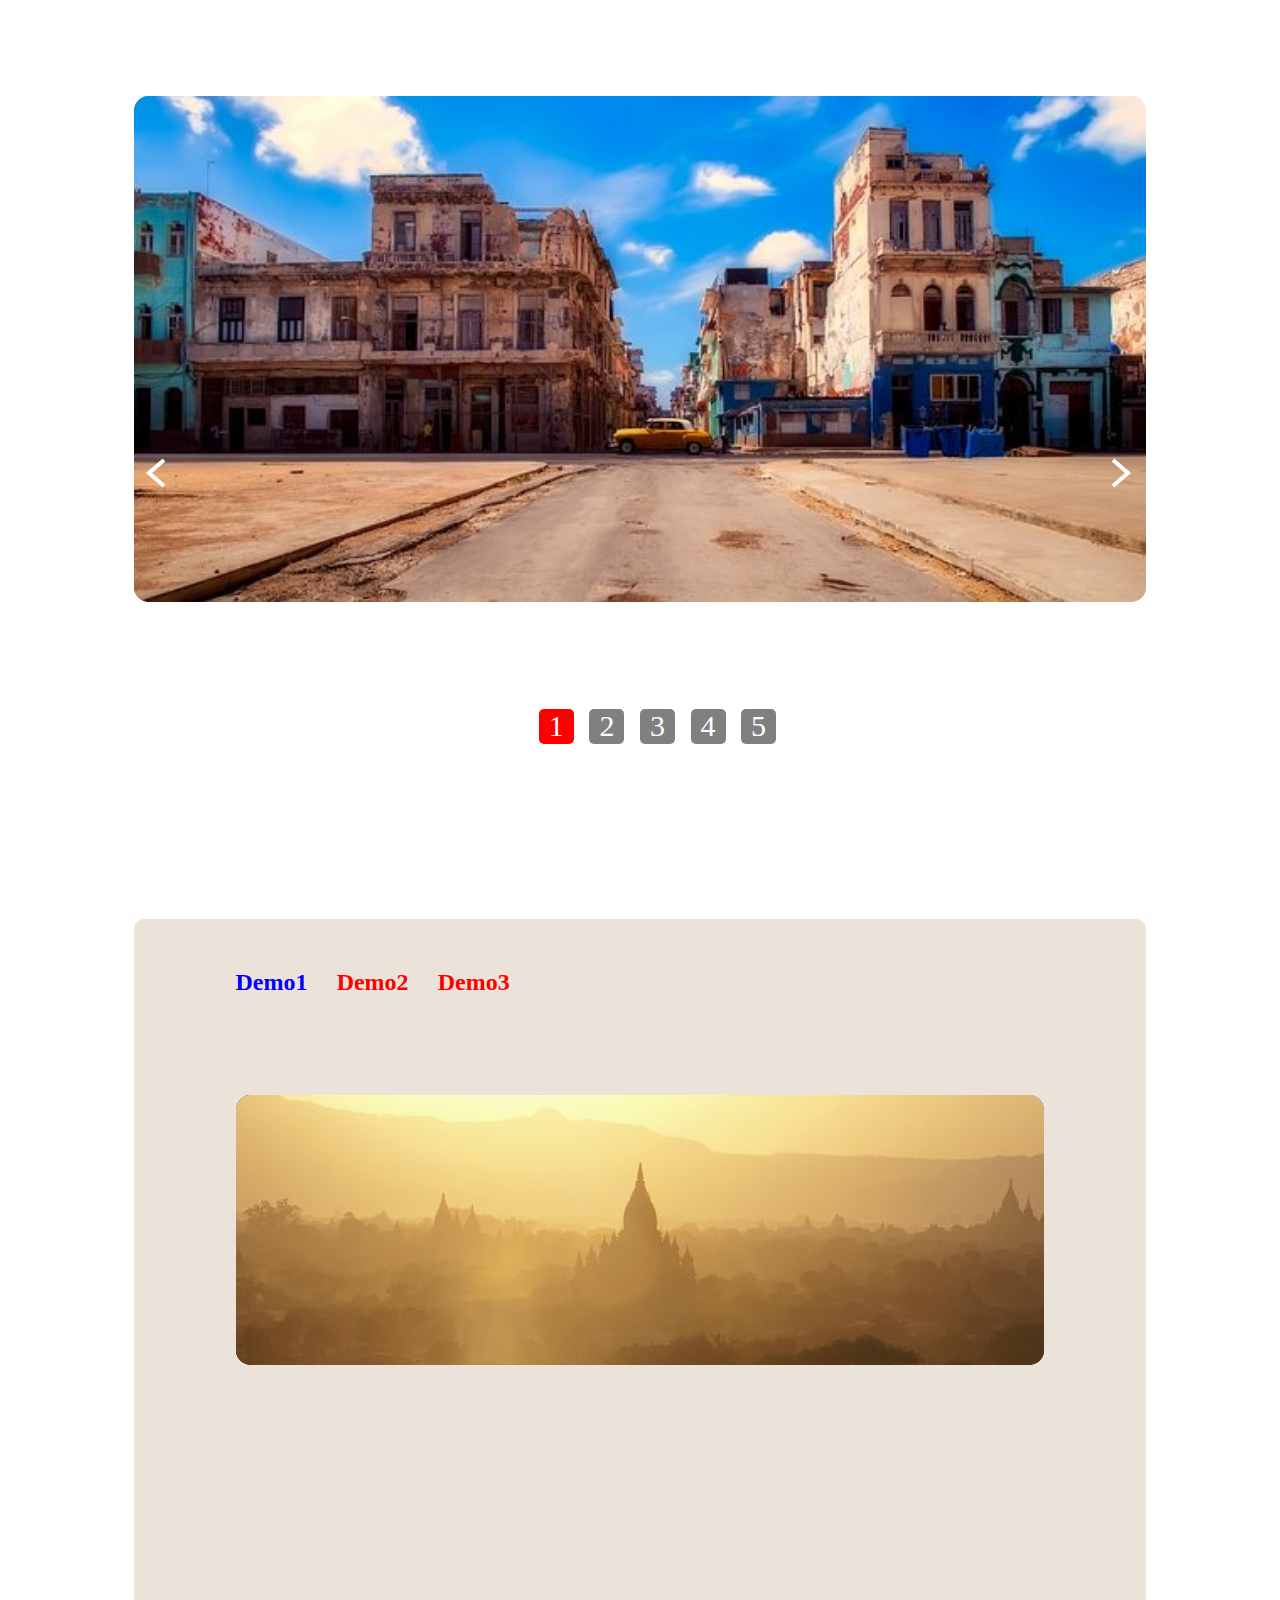
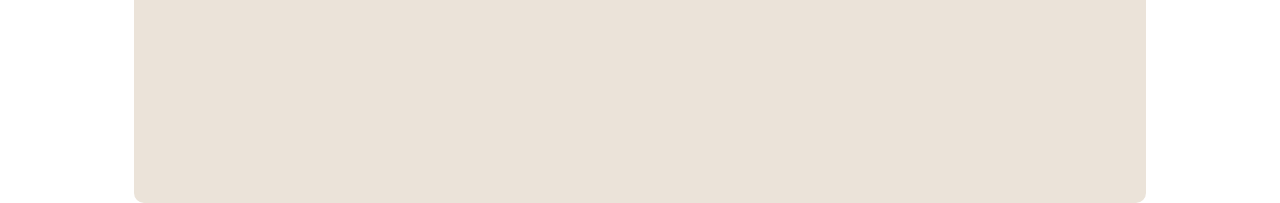
<file: index.html>
<html>
    <head>
        <script src="javascript/2.js"></script>
        <script src="javascript/21.js"></script>
        <link rel="stylesheet" type="text/css" href="css/2.css" media="screen" />
    </head>
    <body>
        <div id = 'container1'>
                <img id ='c1' src = 'image/j.jpg'>
                <img id ='c2' src = 'image/j1.jpg'>   
                <img id ='c3' src = 'image/j2.jpg'>
                <img id ='c4' src = 'image/j3.jpg'>
                <img id ='c5' src = 'image/j4.jpg'>
                <img id ='a1' src = 'image/j.jpg'>
                <img id ='a2' src = 'image/j1.jpg'>
                <img id ='a3' src = 'image/j2.jpg'>
                <img id ='a4' src = 'image/j3.jpg'>
                <img id ='a5' src = 'image/j4.jpg'>
                <div class="buttons" id = 'b1' onclick="ckill(0)" onmouseover="hoverbutton(b1)" onmouseout="mouseout(b1)"><div class = "innerbutton">1</div></div>
                <div class="buttons" id = 'b2' onclick="ckill(1)" onmouseover="hoverbutton(b2)" onmouseout="mouseout(b2)"><div class = "innerbutton">2</div></div>
                <div class="buttons" id = 'b3' onclick="ckill(2)" onmouseover="hoverbutton(b3)" onmouseout="mouseout(b3)"><div class = "innerbutton">3</div></div>
                <div class="buttons" id = 'b4' onclick="ckill(3)" onmouseover="hoverbutton(b4)" onmouseout="mouseout(b4)"><div class = "innerbutton">4</div></div>
                <div class="buttons" id = 'b5' onclick="ckill(4)" onmouseover="hoverbutton(b5)" onmouseout="mouseout(b5)"><div class = "innerbutton">5</div></div>
                <div id = 'previous' onclick="previous()"> 
                    <svg height="30" width="40">
                        <path d="M30 2 L15 15 L30 28" stroke-width = '4' stroke = 'white' fill = 'none'/>
                    </svg> 
                </div>
                <div id = 'next' onclick = "next()">
                    <svg height="30" width="40">
                        <path d="M10 2 L25 15 L10 28" stroke-width = '4' stroke = 'white' fill = 'none'/>
                    </svg>                     
                </div>
        </div>  

        <div id = "container2">
            <h2 style="position: absolute;left: 10%;" id = 'd1' onclick="demo1()">Demo1</h2>
            <h2 style="position: absolute;left: 20%;" id = 'd2' onclick="demo2()">Demo2</h2>
            <h2 style="position: absolute;left: 30%;" id = 'd3' onclick="demo3()">Demo3</h2>
            
  
            <div class="innercontainers" id = "innercontainer22">
                    <img src="image/plantscene1.jpg" alt="">
            </div>            
            <div class="innercontainers" id = "innercontainer33">
                    <img src="image/plantscene2.jpg" alt="">
            </div>
            <div class="innercontainers" id = "innercontainer1">
                <a href="examples/example1.html">
                    <img src="image/myanmarscene.jpg" alt="">
                </a>
            </div>
            <div class="innercontainers" id = "innercontainer2">
                <a href="examples/example2.html">
                    <img src="image/plantscene1.jpg" alt="">
                </a>
            </div>
            <div class="innercontainers" id = "innercontainer3">
                <a href="examples/example3.html">
                    <img src="image/plantscene2.jpg" alt="">
                </a>
            </div>
        </div>
        <script>
            c(2);
            showhide([innercontainer33,innercontainer1],[innercontainer2,innercontainer3]);
            d1.style.color = 'blue';
            var previousid = innercontainer1;
            function demo1(){
                if(previousid == innercontainer2){
                    showhide([innercontainer22,innercontainer1],[innercontainer2,innercontainer3,innercontainer33],'animate2');
                }
                if(previousid == innercontainer3){
                    showhide([innercontainer33,innercontainer1],[innercontainer3,innercontainer2],'animate2')
                }
                previousid = innercontainer1;
                d1.style.color = 'blue';
                d2.style.color = 'red';
                d3.style.color = 'red';
            }
            function demo2(){
                if(previousid == innercontainer1){
                    showhide([innercontainer1,innercontainer2],[innercontainer3],'animate2');
                }
                if(previousid == innercontainer3){
                    showhide([innercontainer33,innercontainer2],[innercontainer1,innercontainer3],'animate2');
                }
                previousid = innercontainer2;
                d1.style.color = 'red';
                d2.style.color = 'blue';
                d3.style.color = 'red';                
            }
            function demo3(){
                if(previousid == innercontainer1){
                    showhide([innercontainer1,innercontainer3],[innercontainer2],'animate2');
                }
                if(previousid == innercontainer2){
                    showhide([innercontainer2,innercontainer3],[],'animate2');
                }
                previousid = innercontainer3;
                d1.style.color = 'red';
                d2.style.color = 'red';
                d3.style.color = 'blue';                
            }
        </script>
    </body>
    </html>
</file>
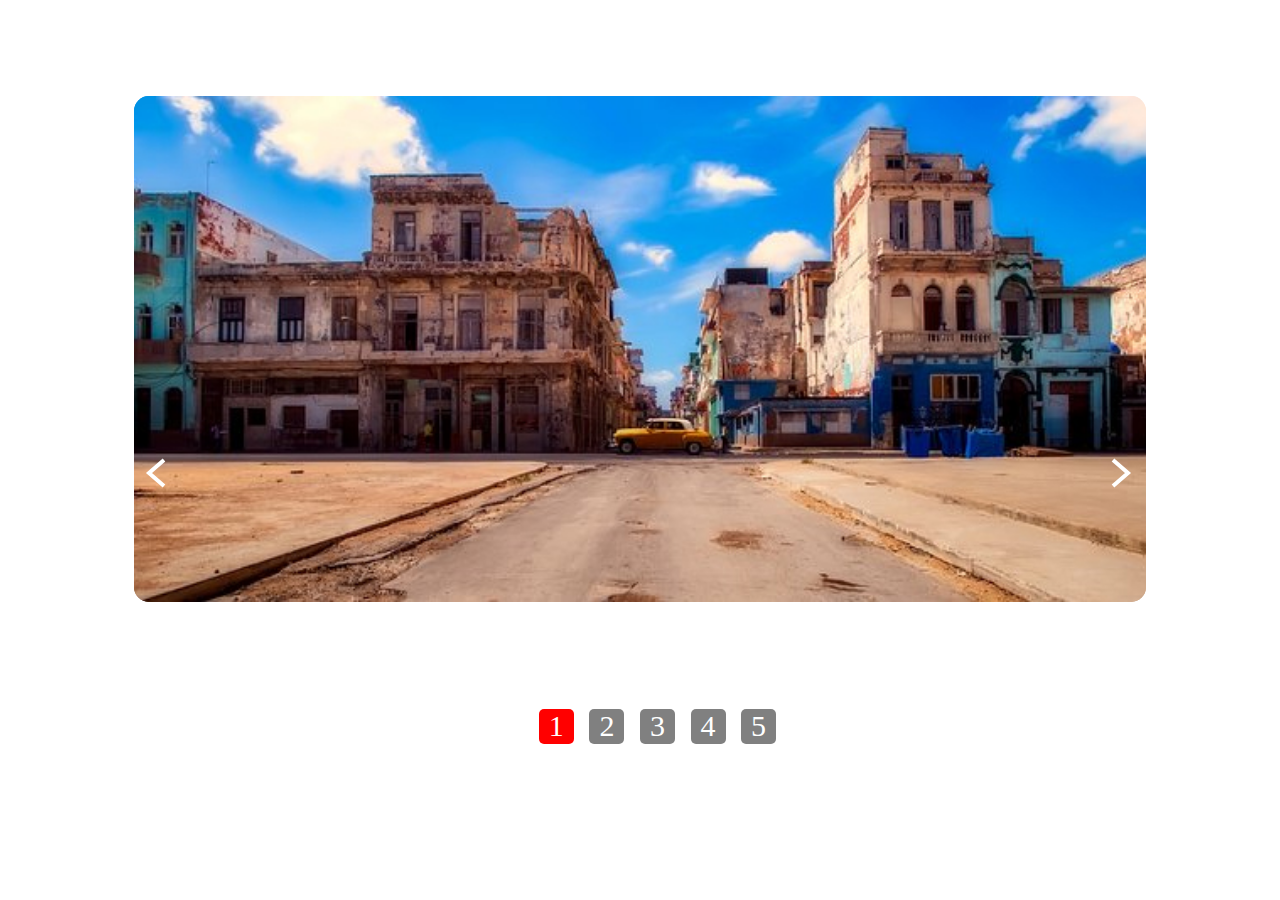
<file: examples/example1.html>
<html>
    <head>
        <script src="../javascript/2.js"></script>
        <link rel="stylesheet" type="text/css" href="../css/2.css" media="screen" />
    </head>
    <body>
        <div id = 'container1'>
                <img id ='c1' src = '../image/j.jpg'>
                <img id ='c2' src = '../image/j1.jpg'>   
                <img id ='c3' src = '../image/j2.jpg'>
                <img id ='c4' src = '../image/j3.jpg'>
                <img id ='c5' src = '../image/j4.jpg'>
                <img id ='a1' src = '../image/j.jpg'>
                <img id ='a2' src = '../image/j1.jpg'>
                <img id ='a3' src = '../image/j2.jpg'>
                <img id ='a4' src = '../image/j3.jpg'>
                <img id ='a5' src = '../image/j4.jpg'>
                <div class="buttons" id = 'b1' onclick="ckill(0)" onmouseover="hoverbutton(b1)" onmouseout="mouseout(b1)"><div class = "innerbutton">1</div></div>
                <div class="buttons" id = 'b2' onclick="ckill(1)" onmouseover="hoverbutton(b2)" onmouseout="mouseout(b2)"><div class = "innerbutton">2</div></div>
                <div class="buttons" id = 'b3' onclick="ckill(2)" onmouseover="hoverbutton(b3)" onmouseout="mouseout(b3)"><div class = "innerbutton">3</div></div>
                <div class="buttons" id = 'b4' onclick="ckill(3)" onmouseover="hoverbutton(b4)" onmouseout="mouseout(b4)"><div class = "innerbutton">4</div></div>
                <div class="buttons" id = 'b5' onclick="ckill(4)" onmouseover="hoverbutton(b5)" onmouseout="mouseout(b5)"><div class = "innerbutton">5</div></div>
                <div id = 'previous' onclick="previous()"> 
                    <svg height="30" width="40">
                        <path d="M30 2 L15 15 L30 28" stroke-width = '4' stroke = 'white' fill = 'none'/>
                    </svg> 
                </div>
                <div id = 'next' onclick = "next()">
                    <svg height="30" width="40">
                        <path d="M10 2 L25 15 L10 28" stroke-width = '4' stroke = 'white' fill = 'none'/>
                    </svg>                     
                </div>
        </div>  
    </body>
    <script>
        c(2);
    </script>
</html>
</file>
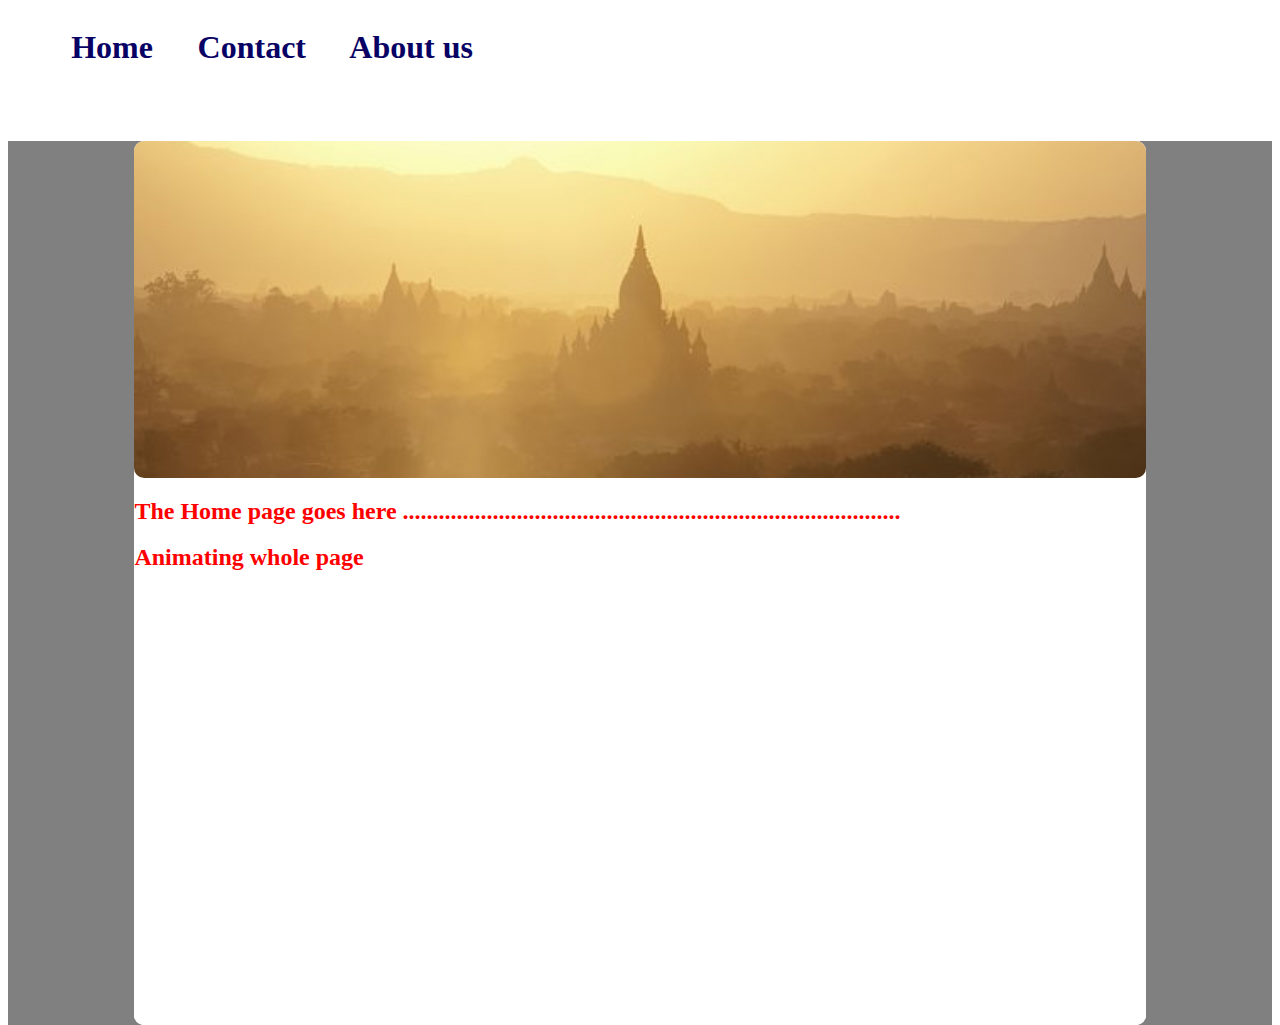
<file: examples/example2.html>
<body>
        <script src="../javascript/21.js"></script>
        <link rel="stylesheet" type="text/css" href="../css/animationstyle.css" media="screen" />
        <body>
                <div id = "title">
                        <h1 id ="title1" onclick="page1()">Home</h1>
                        <h1 id ="title2" onclick="page2()">Contact</h1>
                        <h1 id ="title3" onclick="page3()">About us</h1>
                    </div>            
            <div id = "container">

                <div class="innercontainers" id = "container22">
                        <img src="../image/plantscene2.jpg" alt="">
                        <h2 style="color: red">Second Page is about the ...................................................................................</h2>
                    </div>
                    <div class="innercontainers" id = "container33">
                        <img src="../image/plantscene1.jpg" alt="">
                        <h2 style="color: red;">Third Page is about the ....................................................................................</h2>
                    </div>     
                <div class="innercontainers" id = "container1">
                    <img src="../image/myanmarscene.jpg" alt="">
                    <h2 style="color: red;">The Home page goes here ...................................................................................</h2>
                    <h2 style="color: red;">Animating whole page</h2>
                </div>
                <div class="innercontainers" id = "container2">
                    <img src="../image/plantscene2.jpg" alt="">
                    <h2 style="color: red">Contact page goes here ...................................................................................</h2>
                </div>
                <div class="innercontainers" id = "container3">
                    <img src="../image/plantscene1.jpg" alt="">
                    <h2 style="color: red;">The About page goes here ....................................................................................</h2>                
                </div>
            </div>
        </body>
        <style>
            h1{
                position: absolute;
                top: 0%;
                color: rgb(8, 2, 100);
                cursor: pointer;
            }
            h1:hover{
                color: green;
            }       
            #title{
                position: relative;
                top: 0%;
      
                width: 100%;
                height: 10%;
                background-color:white;
            }
            #title1{
                left: 5%;
            }
            #title2{
                left: 15%;
            }
            #title3{
                left: 27%;
            }
            #container{
                position:relative;
                height: 100%;
                width: 100%;
                top: 5%;
                background-color: grey;
                background-size: cover;
            }
            .innercontainers{
                position: absolute;
                width: 80%;
                height: 100%;
                top: 0%;
                left: 10%;
                background-color: white;
                animation-name: animat;
                animation-duration: 1s;
                border-radius: 10px;
            }
            img{
                top: 0%;
                width: 100%;
                height: auto;
                position: relative;
                border-radius: 10px;
            }

        </style>
        <script>
            var prev = container1;
            showhide([container33,container1],[container2,container3],'animate2');
            function page1(){
                if(prev == container3){
                    showhide([container33,container1],[container2,container3],'animate2');
                }
                if(prev == container2){
                    showhide([container22,container1],[container2,container3,container33],'animate2');
                }
                prev = container1;
            }
            function page2(){
                if(prev == container1){
                showhide([container1,container2],[container3],'animate2');
                }
                if(prev == container3){
                    showhide([container33,container2],[container3,container1],'animate2');
                }
                prev = container2;
            }
            function page3(){
                if(prev == container2){
                showhide([container2,container3],[],'animate2');
                }
                if(prev == container1){
                    showhide([container1,container3],[container2],'animate2');
                }
                prev = container3;
            }
        </script>
    </body>
</file>
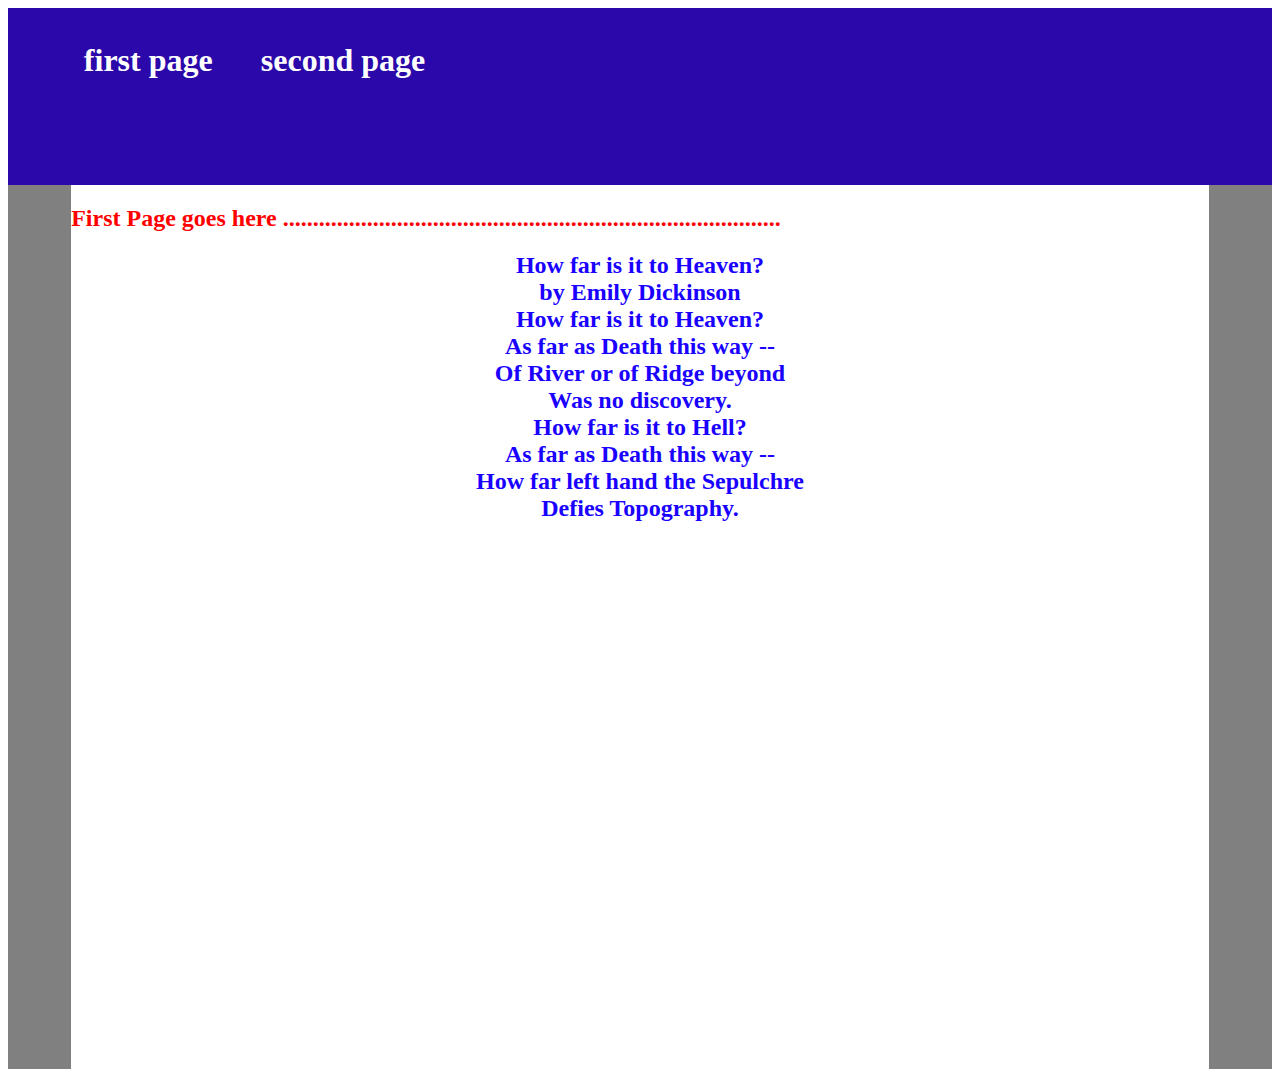
<file: examples/example3.html>
<body>
        <script src="../javascript/21.js"></script>
        <link rel="stylesheet" type="text/css" href="../css/animationstyle.css" media="screen" />
        <body>
            <div id = "title">
                <h1 id ="title1" onclick="page1()">first page</h1>
                <h1 id ="title2" onclick="page2()">second page</h1>
            </div>            
            <div id = "container">
                <div class="innercontainers" id = "container0">
                    <h2 style="color: rgb(250, 252, 251)">Second Page goes here ...................................................................................</h2>
                    <h2 style="text-align: center;color: white;"><span style="font-size: 30px; font-family:fantasy;">Im nobody! Who are you?</span> <br>
                        <span style="text-align: right;">by Emily Dickinson</span> <br>
                        
                        I'm nobody! Who are you? <br>
                        Are you nobody, too? <br>
                        Then there's a pair of us -- don't tell! <br>
                        They'd advertise -- you know! <br>
                        
                        How dreary to be somebody! <br>
                        How public like a frog <br>
                        To tell one's name the livelong day <br>
                        To an admiring bog! <br>
                </h2>                    
                </div>       
                <div class="innercontainers" id = "container1">
                    <h2 style="color: red;">First Page goes here ...................................................................................</h2>
                    <h2 style="color: rgb(25, 0, 255);text-align:center;"><span>How far is it to Heaven?</span><br>
                            by Emily Dickinson <br>
                            
                             How far is it to Heaven?<br>
                            As far as Death this way --<br>
                            Of River or of Ridge beyond<br>
                            Was no discovery.<br>
                            How far is it to Hell?<br>
                            As far as Death this way --<br>
                            How far left hand the Sepulchre<br>
                            Defies Topography.</h2>
                </div>
                <div class="innercontainers" id = "container2">
                    <h2 style="color:  rgb(250, 252, 251)">Second Page goes here ...................................................................................</h2>
                    <h2 style="text-align: center;color: white;"><span style="font-size: 30px; font-family:fantasy;">Im nobody! Who are you?</span> <br>
                            <span style="text-align: right;">by Emily Dickinson</span> <br>
                            
                            I'm nobody! Who are you? <br>
                            Are you nobody, too? <br>
                            Then there's a pair of us -- don't tell! <br>
                            They'd advertise -- you know! <br>
                            
                            How dreary to be somebody! <br>
                            How public like a frog <br>
                            To tell one's name the livelong day <br>
                            To an admiring bog! <br>
                    </h2>
                </div>
            </div>
        </body>
        <style>
            h1{
                position: absolute;
                top: 7%;
                color: rgb(8, 2, 100);
                cursor: pointer;
                color:white;
            }
            h1:hover{
                color: red;
            }       
            #title{
                position: relative;
                width: 100%;
                height: 20%;
                background-color: rgb(43, 8, 170);
            }
            #title1{
                left: 6%;
            }
            #title2{
                left: 20%;
            }
            #container{
                position:relative;
                height: 100%;
                width: 100%;
                background-color: grey;
                background-size: cover;
            }
            .innercontainers{
                position: absolute;
                width: 90%;
                height: 100%;
                top: 0%;
                left: 5%;
                background-color: white;
                animation-name: animat;
                animation-duration: 1s;
            }
            #container2,#container0{
                background-color: rgb(5, 0, 73);
            }
        </style>
        <script>
            showhide([container0,container1],[container2],'animate');
            function page1(){
                showhide([container0,container1],[container2],'animate');
            }
            function page2(){
                showhide([container1,container2],[],'animate');
            }
        </script>
    </body>
</file>
<file: css/2.css>
#container1{
    height: 63%;
    width: 80%;
    position: relative;
    left: 10%;
    top: 10%;
}
img{
    position: absolute;
    top: 0px;    
    width: 100%;
    height: auto;
    clip-path: polygon();
    transform: scale(1);    
    border-radius: 15px;
    animation-name: animat;
    animation-duration: 2s;       
    
}
  
             
.buttons{
    height: 35px;
    width: 35px;
    position: absolute;
    top: 110%;
    background-color: gray;
    border-radius: 5px;
    cursor: pointer;
}     
.buttons:hover{
    background-color: rgb(196, 189, 189);
}
.innerbutton{
    height: 15px;
    position: absolute;
    top: 0px;
    left: 10px;
    color: white;
    font-size: 30px;
    
}  
#b1{
    left: 40%;
}            
#b2{
    left: 45%;
}
#b3{
    left: 50%;
}
#b4{
    left: 55%;
}
#b5{
    left: 60%;
}
#next,#previous{
    height: 30px;
    width: 40px;
    position: absolute;
    top: 65%;
    cursor: pointer;
}     
#next{
    left: 95.8%;
}       
#previous{
    left: 0%;
}
#next:hover,#previous:hover{
    background-color: rgb(196, 189, 189);
}
/*container2 -*/
#container2{
    position: relative;
    width: 80%;
    height: 100%;
    left: 10%;
    top: 40%;
    background-color: rgb(235, 227, 217);
    border-radius: 10px;
}
.texts{
    text-align: center;
}
h2{
    color: red;
    top: 3.5%;
    cursor: pointer;
}

.innercontainers{
    position: absolute;
    left:10%;
    top: 20%;
    width: 80%;
    height: 80%;
    background-color: rgb(235, 227, 217)e;
    animation-name: 'animat';
    animation-duration: 1s;
    border-radius: 15px;
}

@keyframes animate{
    0%{clip-path: polygon(50% 0%,50% 100%,50% 100%,50% 0%);}
    50%{clip-path: polygon(0% 0%,0% 100%,100% 100%,100% 0%);}     
}
@keyframes animate1{
    0%{clip-path: polygon(0% 50%,100% 50%,100% 50%, 0% 50%);}
    50%{clip-path: polygon(0% 0%,100% 0%,100% 100%, 0% 100%);}
}
@keyframes animate2{
    0%{clip-path: polygon(0% 0%,0% 100%,0% 100%,0% 0%);}
    50%{clip-path: polygon(0% 0%,0% 100%,100% 100%,100% 0%);}
}
@keyframes animate3{
    0%{clip-path: polygon(50% 0%,50% 30%,20% 50%,50% 60%,50% 100%,50% 100%,50% 70%,20% 50%,50% 40%,50% 0%);}
    50%{clip-path: polygon(0% 0%,0% 30%,0% 50%,0% 60%,0% 100%,100% 100%,100% 70%,100% 50%,100% 40%,100% 0%);}
}
@keyframes animate4{
    0%{clip-path: polygon(0% 0%,0% 0%,100% 100%,100% 100%);}
    50%{clip-path: polygon(0% 0%,100% 0%,100% 100%,0% 100%);}
}
</file>
<file: css/animationstyle.css>
@keyframes animate{
    0%{clip-path: polygon(50% 0%,50% 100%,50% 100%,50% 0%);}
    50%{clip-path: polygon(0% 0%,0% 100%,100% 100%,100% 0%);}     
}
@keyframes animate1{
    0%{clip-path: polygon(0% 50%,100% 50%,100% 50%, 0% 50%);}
    50%{clip-path: polygon(0% 0%,100% 0%,100% 100%, 0% 100%);}
}
@keyframes animate2{
    0%{clip-path: polygon(0% 0%,0% 100%,0% 100%,0% 0%);}
    50%{clip-path: polygon(0% 0%,0% 100%,100% 100%,100% 0%);}
}
@keyframes animate3{
    0%{clip-path: polygon(50% 0%,50% 30%,20% 50%,50% 60%,50% 100%,50% 100%,50% 70%,20% 50%,50% 40%,50% 0%);}
    50%{clip-path: polygon(0% 0%,0% 30%,0% 50%,0% 60%,0% 100%,100% 100%,100% 70%,100% 50%,100% 40%,100% 0%);}
}
@keyframes animate4{
    0%{clip-path: polygon(0% 0%,0% 0%,100% 100%,100% 100%);}
    50%{clip-path: polygon(0% 0%,100% 0%,100% 100%,0% 100%);}
}
</file>
